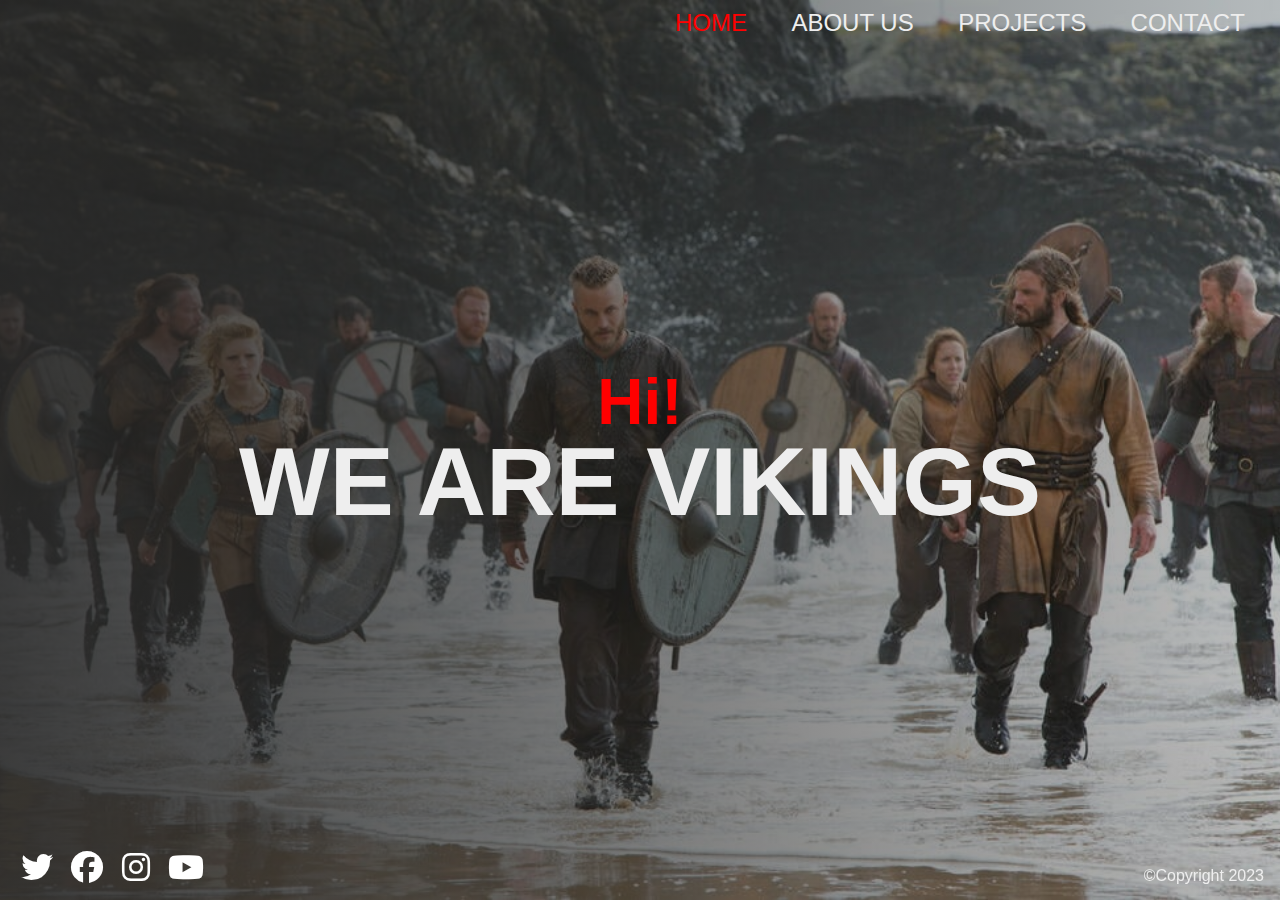
<file: index.html>
<!DOCTYPE html>
<html lang="en">
  <head>
    <meta charset="UTF-8" />
    <meta http-equiv="X-UA-Compatible" content="IE=edge" />
    <meta name="viewport" content="width=device-width, initial-scale=1.0" />
    <link rel="shortcut icon" href="./img/vikings.ico.jpg" type="image/x-icon">
    <link rel="stylesheet" href="./css/main.css" />
    <title>VIKINGS</title>
  </head>
  <body>
    <div class="home-bgImg-container">
      <!-- nav -->
      <nav class="nav">
        <ul class="nav__list">
          <li class="nav__item">
            <a href="index.html" class="nav__link nav__link--active">Home</a>
          </li>
          <li class="nav__item">
            <a href="about.html" class="nav__link">About us</a>
          </li>
          <li class="nav__item">
            <a href="projects.html" class="nav__link">Projects</a>
          </li>
          <li class="nav__item">
            <a href="contact.html" class="nav__link">Contact</a>
          </li>
        </ul>
      </nav>

      <!-- main -->
      <main class="home">
        <h2>Hi!</h2>
        <h1>WE ARE VIKINGS</h1>
      </main>

      <!-- footer -->
      <footer class="footer-social">
        <div class="footer-social-link">
          <a href="#"><i class="fa-brands fa-twitter"></i></a>
          <a href="#"><i class="fa-brands fa-facebook"></i></a>
          <a href="#"><i class="fa-brands fa-instagram"></i></a>
          <a href="#"><i class="fa-brands fa-youtube"></i></a>
        </div>
        <div class="footer-social-copy">&copyCopyright 2023</div>
      </footer>
    </div>
  </body>
</html>
</file>
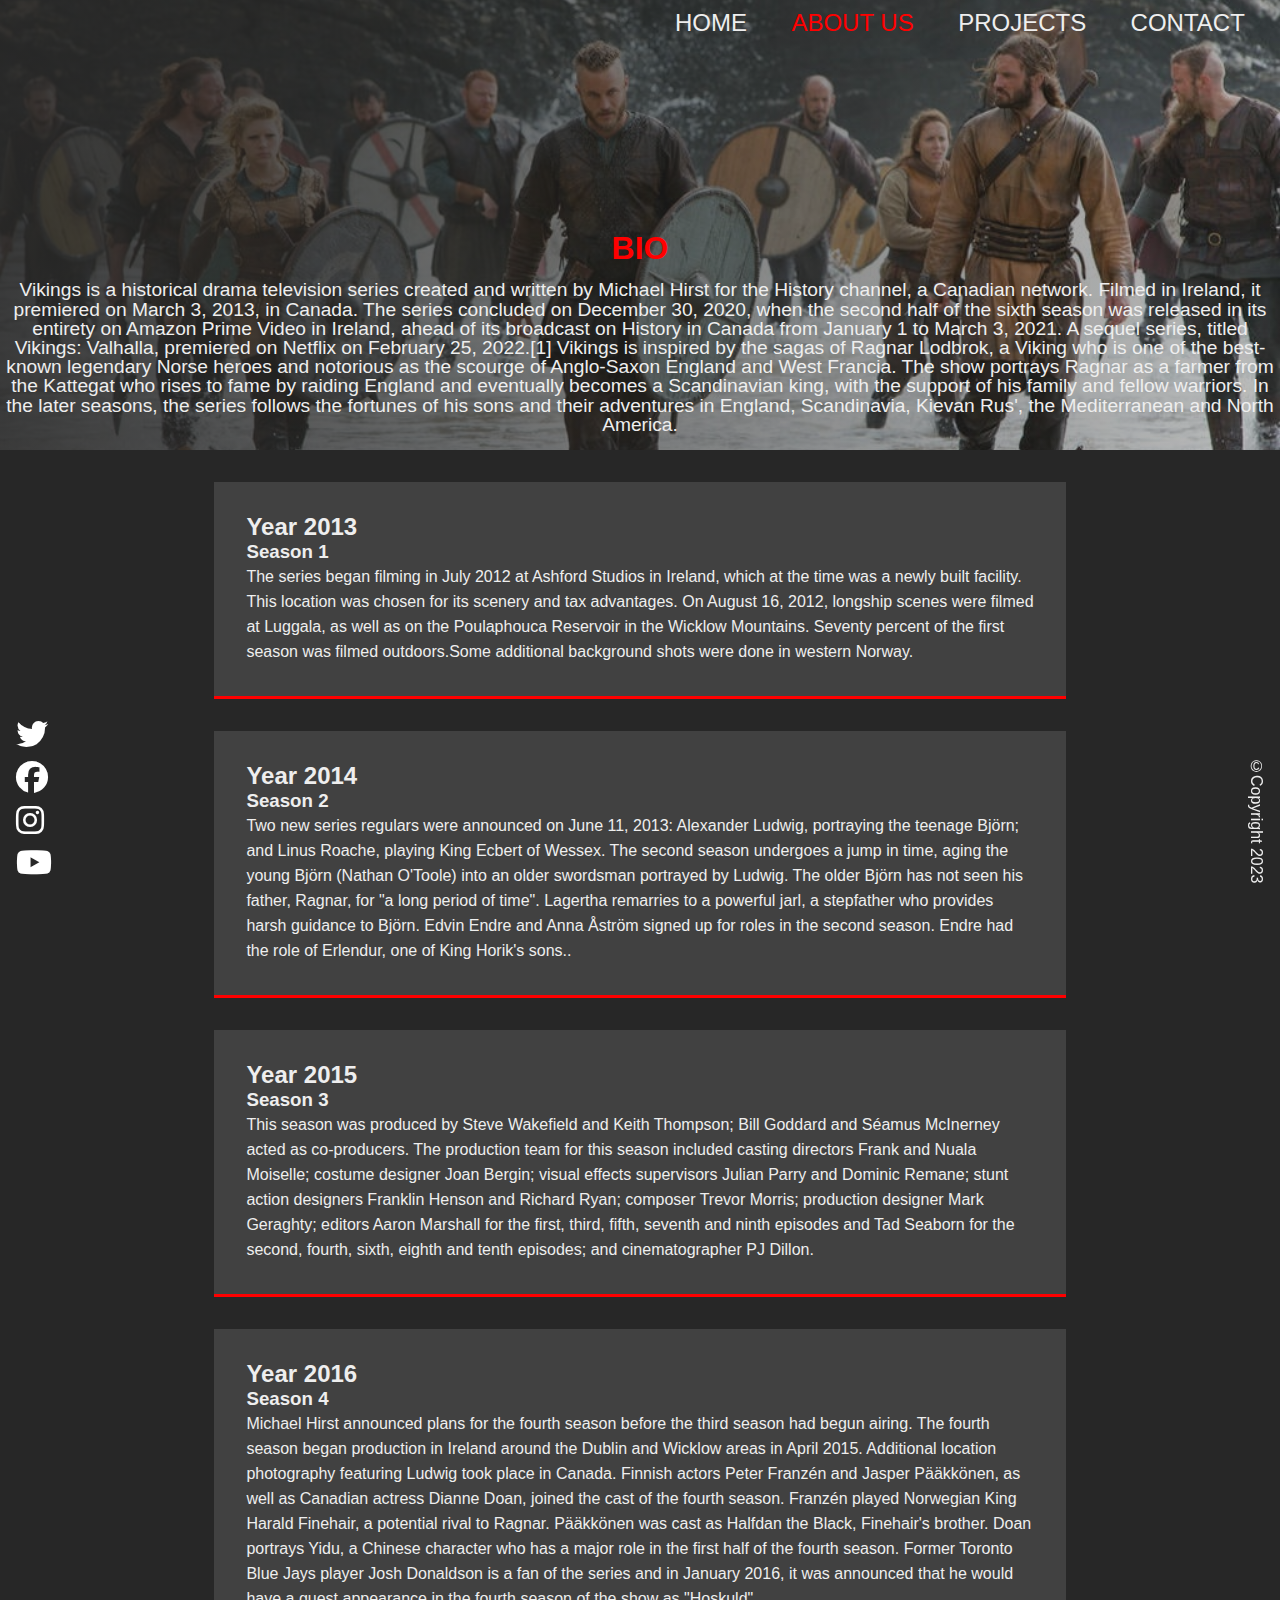
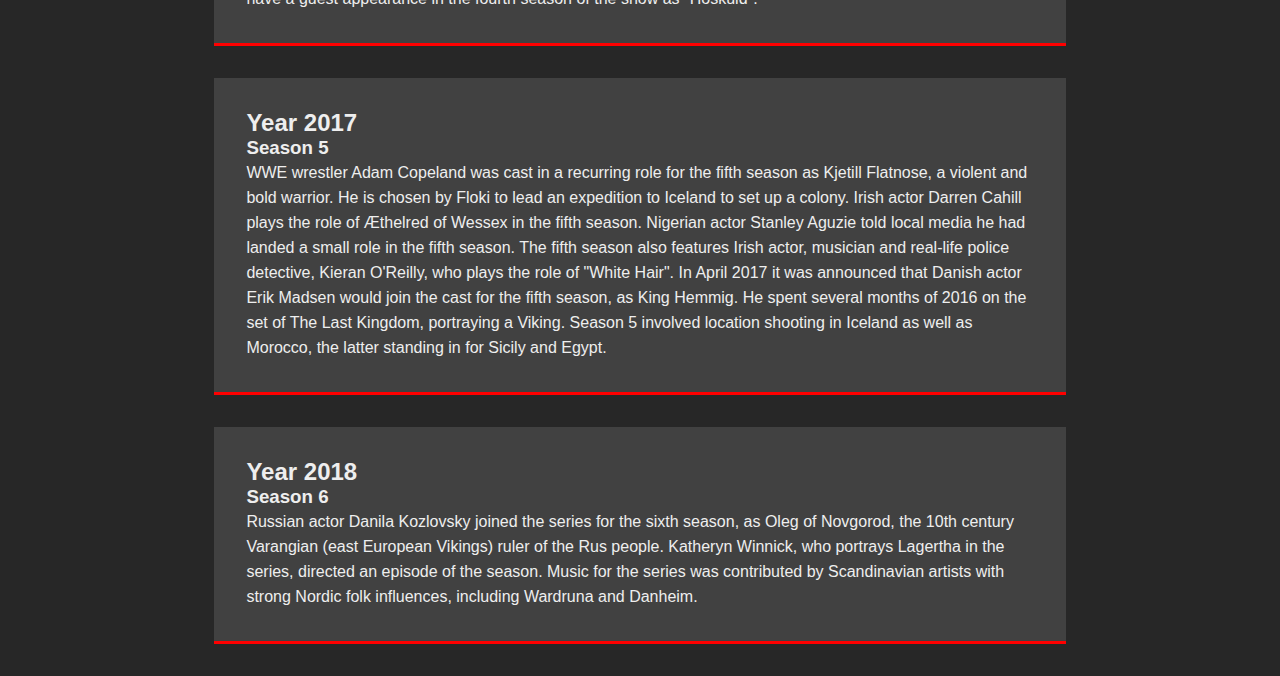
<file: about.html>
<!DOCTYPE html>
<html lang="en">
  <head>
    <meta charset="UTF-8" />
    <meta http-equiv="X-UA-Compatible" content="IE=edge" />
    <meta name="viewport" content="width=device-width, initial-scale=1.0" />
    <link rel="shortcut icon" href="./img/vikings.ico.jpg" type="image/x-icon">
    <link rel="stylesheet" href="./css/main.css" />
    <title>VIKINGS</title>
  </head>
  <body>
    <div class="about-bgImg-container">
      <!-- nav -->
      <nav class="nav">
        <ul class="nav__list">
          <li class="nav__item">
            <a href="index.html" class="nav__link">Home</a>
          </li>
          <li class="nav__item">
            <a href="about.html" class="nav__link nav__link--active"
              >About us</a
            >
          </li>
          <li class="nav__item">
            <a href="projects.html" class="nav__link">Projects</a>
          </li>
          <li class="nav__item">
            <a href="contact.html" class="nav__link">Contact</a>
          </li>
        </ul>
      </nav>

      <div class="about-bio">
        <h2>BIO</h2>
        <p>
          Vikings is a historical drama television series created and written by
          Michael Hirst for the History channel, a Canadian network. Filmed in
          Ireland, it premiered on March 3, 2013, in Canada. The series
          concluded on December 30, 2020, when the second half of the sixth
          season was released in its entirety on Amazon Prime Video in Ireland,
          ahead of its broadcast on History in Canada from January 1 to March 3,
          2021. A sequel series, titled Vikings: Valhalla, premiered on Netflix
          on February 25, 2022.[1] Vikings is inspired by the sagas of Ragnar
          Lodbrok, a Viking who is one of the best-known legendary Norse heroes
          and notorious as the scourge of Anglo-Saxon England and West Francia.
          The show portrays Ragnar as a farmer from the Kattegat who rises to
          fame by raiding England and eventually becomes a Scandinavian king,
          with the support of his family and fellow warriors. In the later
          seasons, the series follows the fortunes of his sons and their
          adventures in England, Scandinavia, Kievan Rus', the Mediterranean and
          North America.
        </p>
      </div>
    </div>

    <!-- main -->
    <main class="about">
      <div class="about-div">
        <h2>Year 2013</h2>
        <h3>Season 1</h3>
        <p>
          The series began filming in July 2012 at Ashford Studios in Ireland,
          which at the time was a newly built facility. This location was chosen
          for its scenery and tax advantages. On August 16, 2012, longship
          scenes were filmed at Luggala, as well as on the Poulaphouca Reservoir
          in the Wicklow Mountains. Seventy percent of the first season was
          filmed outdoors.Some additional background shots were done in western
          Norway.
        </p>
      </div>
      <div class="about-div">
        <h2>Year 2014</h2>
        <h3>Season 2</h3>
        <p>
          Two new series regulars were announced on June 11, 2013: Alexander
          Ludwig, portraying the teenage Björn; and Linus Roache, playing King
          Ecbert of Wessex. The second season undergoes a jump in time, aging
          the young Björn (Nathan O'Toole) into an older swordsman portrayed by
          Ludwig. The older Björn has not seen his father, Ragnar, for "a long
          period of time". Lagertha remarries to a powerful jarl, a stepfather
          who provides harsh guidance to Björn. Edvin Endre and Anna Åström
          signed up for roles in the second season. Endre had the role of
          Erlendur, one of King Horik's sons..
        </p>
      </div>
      <div class="about-div">
        <h2>Year 2015</h2>
        <h3>Season 3</h3>
        <p>
          This season was produced by Steve Wakefield and Keith Thompson; Bill
          Goddard and Séamus McInerney acted as co-producers. The production
          team for this season included casting directors Frank and Nuala
          Moiselle; costume designer Joan Bergin; visual effects supervisors
          Julian Parry and Dominic Remane; stunt action designers Franklin
          Henson and Richard Ryan; composer Trevor Morris; production designer
          Mark Geraghty; editors Aaron Marshall for the first, third, fifth,
          seventh and ninth episodes and Tad Seaborn for the second, fourth,
          sixth, eighth and tenth episodes; and cinematographer PJ Dillon.
        </p>
      </div>
      <div class="about-div">
        <h2>Year 2016</h2>
        <h3>Season 4</h3>
        <p>
          Michael Hirst announced plans for the fourth season before the third
          season had begun airing. The fourth season began production in Ireland
          around the Dublin and Wicklow areas in April 2015. Additional location
          photography featuring Ludwig took place in Canada. Finnish actors
          Peter Franzén and Jasper Pääkkönen, as well as Canadian actress Dianne
          Doan, joined the cast of the fourth season. Franzén played Norwegian
          King Harald Finehair, a potential rival to Ragnar. Pääkkönen was cast
          as Halfdan the Black, Finehair's brother. Doan portrays Yidu, a
          Chinese character who has a major role in the first half of the fourth
          season. Former Toronto Blue Jays player Josh Donaldson is a fan of the
          series and in January 2016, it was announced that he would have a
          guest appearance in the fourth season of the show as "Hoskuld".
        </p>
      </div>
      <div class="about-div">
        <h2>Year 2017</h2>
        <h3>Season 5</h3>
        <p>
          WWE wrestler Adam Copeland was cast in a recurring role for the fifth
          season as Kjetill Flatnose, a violent and bold warrior. He is chosen
          by Floki to lead an expedition to Iceland to set up a colony. Irish
          actor Darren Cahill plays the role of Æthelred of Wessex in the fifth
          season. Nigerian actor Stanley Aguzie told local media he had landed a
          small role in the fifth season. The fifth season also features Irish
          actor, musician and real-life police detective, Kieran O'Reilly, who
          plays the role of "White Hair". In April 2017 it was announced that
          Danish actor Erik Madsen would join the cast for the fifth season, as
          King Hemmig. He spent several months of 2016 on the set of The Last
          Kingdom, portraying a Viking. Season 5 involved location shooting in
          Iceland as well as Morocco, the latter standing in for Sicily and
          Egypt.
        </p>
      </div>
      <div class="about-div">
        <h2>Year 2018</h2>
        <h3>Season 6</h3>
        <p>
          Russian actor Danila Kozlovsky joined the series for the sixth season,
          as Oleg of Novgorod, the 10th century Varangian (east European
          Vikings) ruler of the Rus people. Katheryn Winnick, who portrays
          Lagertha in the series, directed an episode of the season. Music for
          the series was contributed by Scandinavian artists with strong Nordic
          folk influences, including Wardruna and Danheim.
        </p>
      </div>
    </main>

    <!-- footer -->
    <footer class="footer-social">
      <div class="icon footer-social-link">
        <a href="#"><i class="fa-brands fa-twitter"></i></a>
        <a href="#"><i class="fa-brands fa-facebook"></i></a>
        <a href="#"><i class="fa-brands fa-instagram"></i></a>
        <a href="#"><i class="fa-brands fa-youtube"></i></a>
      </div>
      <div class="vertical footer-social-copy">&copyCopyright 2023</div>
    </footer>
  </body>
</html>
</file>
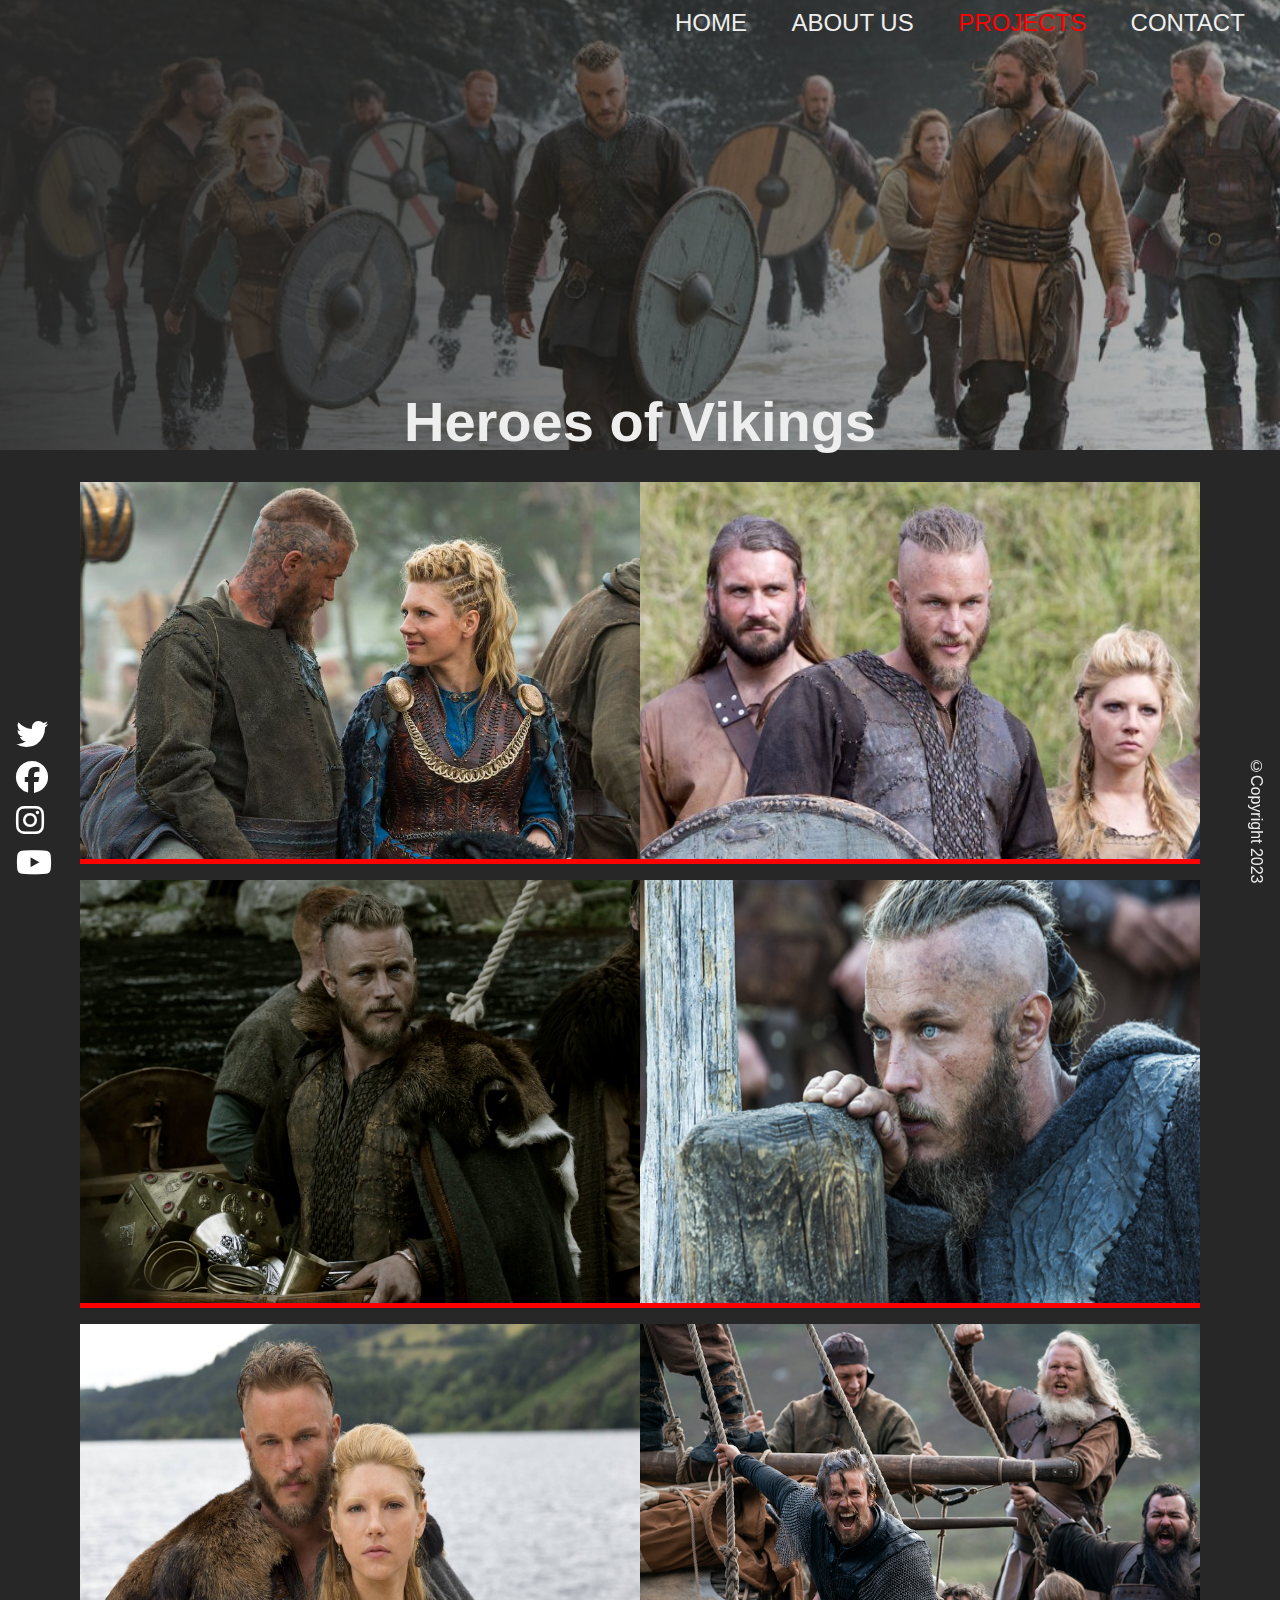
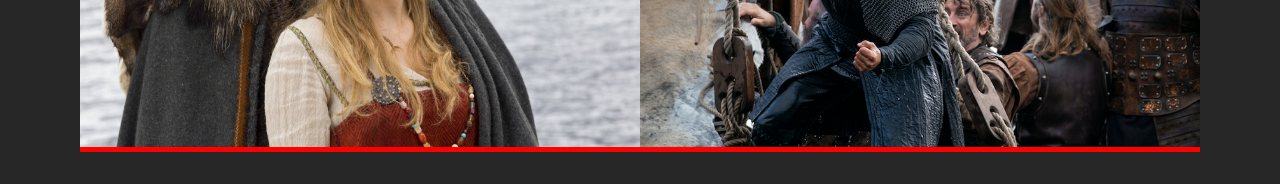
<file: projects.html>
<!DOCTYPE html>
<html lang="en">
  <head>
    <meta charset="UTF-8" />
    <meta http-equiv="X-UA-Compatible" content="IE=edge" />
    <meta name="viewport" content="width=device-width, initial-scale=1.0" />
    <link rel="shortcut icon" href="./img/vikings.ico.jpg" type="image/x-icon">
    <link rel="stylesheet" href="./css/main.css" />
    <title>VIKINGS</title>
  </head>
  <body>
    <div class="projects-bgImg-container">
      <!-- nav -->
      <nav class="nav">
        <ul class="nav__list">
          <li class="nav__item">
            <a href="index.html" class="nav__link">Home</a>
          </li>
          <li class="nav__item">
            <a href="about.html" class="nav__link">About us</a>
          </li>
          <li class="nav__item">
            <a href="projects.html" class="nav__link nav__link--active"
              >Projects</a
            >
          </li>
          <li class="nav__item">
            <a href="contact.html" class="nav__link">Contact</a>
          </li>
        </ul>
      </nav>
      <h2>Heroes of Vikings</h2>
    </div>

    <!-- main -->
    <main class="projects">
      <div class="projects__items">
        <div class="projects__item">
          <img src="./img/project-1.jpg" alt="project-1" />
        </div>
        <div class="projects__item">
          <img src="./img/project-2.jpg" alt="project-2" />
        </div>
        <div class="projects__item">
          <img src="./img/project-3.png" alt="project-3" />
        </div>
        <div class="projects__item">
          <img src="./img/project-4.jpg" alt="project-4" />
        </div>
        <div class="projects__item">
          <img src="./img/project-5.jpg" alt="project-5" />
        </div>
        <div class="projects__item">
          <img src="./img/project-6.png" alt="project-6" />
        </div>
      </div>
    </main>

    <!-- footer -->
    <footer class="footer-social">
      <div class="icon footer-social-link">
        <a href="#"><i class="fa-brands fa-twitter"></i></a>
        <a href="#"><i class="fa-brands fa-facebook"></i></a>
        <a href="#"><i class="fa-brands fa-instagram"></i></a>
        <a href="#"><i class="fa-brands fa-youtube"></i></a>
      </div>
      <div class="vertical footer-social-copy">&copyCopyright 2023</div>
    </footer>
  </body>
</html>
</file>
<file: css/main.css>
@import url("https://cdnjs.cloudflare.com/ajax/libs/font-awesome/6.2.1/css/all.min.css");
* {
  margin: 0;
  padding: 0;
  box-sizing: border-box;
}

.about-bgImg-container {
  height: 50vh;
  width: 100%;
  background: linear-gradient(to right, rgba(39, 39, 39, 0.9), rgba(39, 39, 39, 0.3)), url("../img/model-1.jpg");
  background-position: center center;
  background-size: cover;
  display: flex;
  flex-direction: column;
  justify-content: space-between;
}
.about-bgImg-container .about-bio {
  text-align: center;
  display: flex;
  flex-direction: column;
  gap: 1rem;
}
.about-bgImg-container .about-bio h2 {
  font-size: 2rem;
  color: red;
}
.about-bgImg-container .about-bio p {
  font-size: 1.2rem;
  margin-bottom: 1rem;
  color: #eee;
}

.about {
  padding: 2rem;
  display: flex;
  flex-direction: column;
  gap: 2rem;
  justify-content: center;
  align-items: center;
}
.about .about-div {
  background-color: #414141;
  padding: 2rem;
  width: 70%;
  border-bottom: 3px solid red;
  line-height: 25px;
  color: #eee;
}

.contact-bgImg-container {
  height: 100vh;
  width: 100%;
  background: linear-gradient(to right, rgba(39, 39, 39, 0.9), rgba(39, 39, 39, 0.3)), url("../img/model-1.jpg");
  background-position: center center;
  background-size: cover;
}

.contact {
  display: flex;
  flex-direction: column;
  align-items: center;
  height: 70vh;
  justify-content: center;
}
.contact__list {
  display: flex;
  justify-content: center;
  gap: 2rem;
  flex-wrap: wrap;
}
.contact__item {
  font-size: 1.4rem;
  text-align: center;
  font-size: 1.7rem;
}
.contact__item .text-secondary {
  color: red;
}

.home-bgImg-container {
  height: 100vh;
  width: 100%;
  background: linear-gradient(to right, rgba(39, 39, 39, 0.9), rgba(39, 39, 39, 0.3)), url("../img/model-1.jpg");
  background-position: center center;
  background-size: cover;
}

.home {
  display: flex;
  justify-content: center;
  align-items: center;
  flex-direction: column;
  height: 80vh;
}
.home h2 {
  font-size: 4rem;
  color: red;
}
.home h1 {
  font-size: 6rem;
}

.projects-bgImg-container {
  height: 50vh;
  width: 100%;
  background: linear-gradient(to right, rgba(39, 39, 39, 0.9), rgba(39, 39, 39, 0.3)), url("../img/model-1.jpg");
  background-position: center center;
  background-size: cover;
  display: flex;
  flex-direction: column;
  justify-content: space-between;
}
.projects-bgImg-container h2 {
  text-align: center;
  font-size: 3.5rem;
}

.projects__items {
  width: 100%;
  display: flex;
  flex-wrap: wrap;
  justify-content: center;
  gap: 1rem 0;
  padding: 2rem 5rem;
}
.projects__item {
  width: 100%;
  border-bottom: 5px solid red;
  cursor: pointer;
  position: relative;
}
.projects__item img {
  width: 100%;
  height: 100%;
}
.projects__item::after {
  content: "";
  width: 100%;
  height: 100%;
  background-color: lightcyan;
  position: absolute;
  left: 0;
  opacity: 0;
  transition: all 0.5s;
}
.projects__item:hover::after {
  opacity: 0.7;
}

.footer-social {
  position: fixed;
  bottom: 1rem;
  left: 1rem;
}
.footer-social .footer-social-link {
  font-size: 2rem;
}
.footer-social .footer-social-copy {
  position: fixed;
  bottom: 1rem;
  right: 1rem;
}
.footer-social a {
  color: white;
  padding: 0 0.3rem;
  transition: all 1s;
}
.footer-social a:hover {
  color: red;
}

.vertical {
  writing-mode: vertical-lr;
}

.icon {
  display: flex;
  flex-direction: column;
}
.icon a {
  padding: 0.3rem 0;
}

.footer-contact-social {
  display: flex;
  flex-direction: column;
  text-align: center;
  font-size: 2rem;
  gap: 1rem 0;
}
.footer-contact-social .contact-copy {
  font-size: 1rem;
}
.footer-contact-social a {
  color: white;
  padding: 0 0.3rem;
  transition: all 1s;
}
.footer-contact-social a:hover {
  color: red;
}

.nav {
  height: 10vh;
  padding: 1rem;
}
.nav__list {
  text-align: right;
}
.nav__item {
  display: inline;
  padding: 1rem;
}
.nav__link {
  font-size: 1.5rem;
  text-transform: uppercase;
  text-decoration: none;
  font-weight: 500;
  font-family: "Segoe UI", Tahoma, Geneva, Verdana, sans-serif;
  color: #eee;
  transition: all 1s;
}
.nav__link:hover {
  color: blue;
}
.nav__link--active {
  color: red;
}

@media screen and (min-width: 0px) {
  .nav {
    padding: 0.5rem;
  }
  .nav__list {
    text-align: center;
  }
  .nav__item {
    padding-right: 0.7rem;
  }
  .nav .nav__link {
    font-size: 0.9rem;
  }
  .home h1 {
    text-align: center;
  }
  .contact h2 {
    font-size: 2rem;
    margin-bottom: 1rem;
  }
  .contact__list {
    gap: 2rem 1.2rem;
    font-size: 1.2rem;
  }
}
@media screen and (min-width: 576px) {
  .nav {
    padding: 0.7rem;
  }
  .nav__list {
    text-align: right;
  }
  .nav__item {
    padding-right: 1rem;
  }
  .nav .nav__link {
    font-size: 1rem;
  }
  .contact h2 {
    font-size: 2.5rem;
    margin-bottom: 1.5rem;
  }
  .contact__list {
    gap: 2.5rem 2rem;
    font-size: 1.5rem;
  }
}
@media screen and (min-width: 768px) {
  .nav__item {
    padding-right: 1.3rem;
  }
  .nav .nav__link {
    font-size: 1.3rem;
  }
  .projects__item {
    width: 100%;
  }
}
@media screen and (min-width: 1024px) {
  .nav__item {
    padding-right: 1.5rem;
  }
  .nav .nav__link {
    font-size: 1.5rem;
  }
  .projects__item {
    width: 50%;
  }
  .contact__list {
    flex-direction: row;
  }
}
@media screen and (min-width: 1600px) {
  .projects__item {
    width: 33%;
  }
}
body {
  font-family: "Segoe UI", Tahoma, Geneva, Verdana, sans-serif;
  height: 100vh;
  line-height: 1;
  background-color: #272727;
  color: #eee;
}

a {
  color: #eee;
}

/*# sourceMappingURL=main.css.map */
</file>
